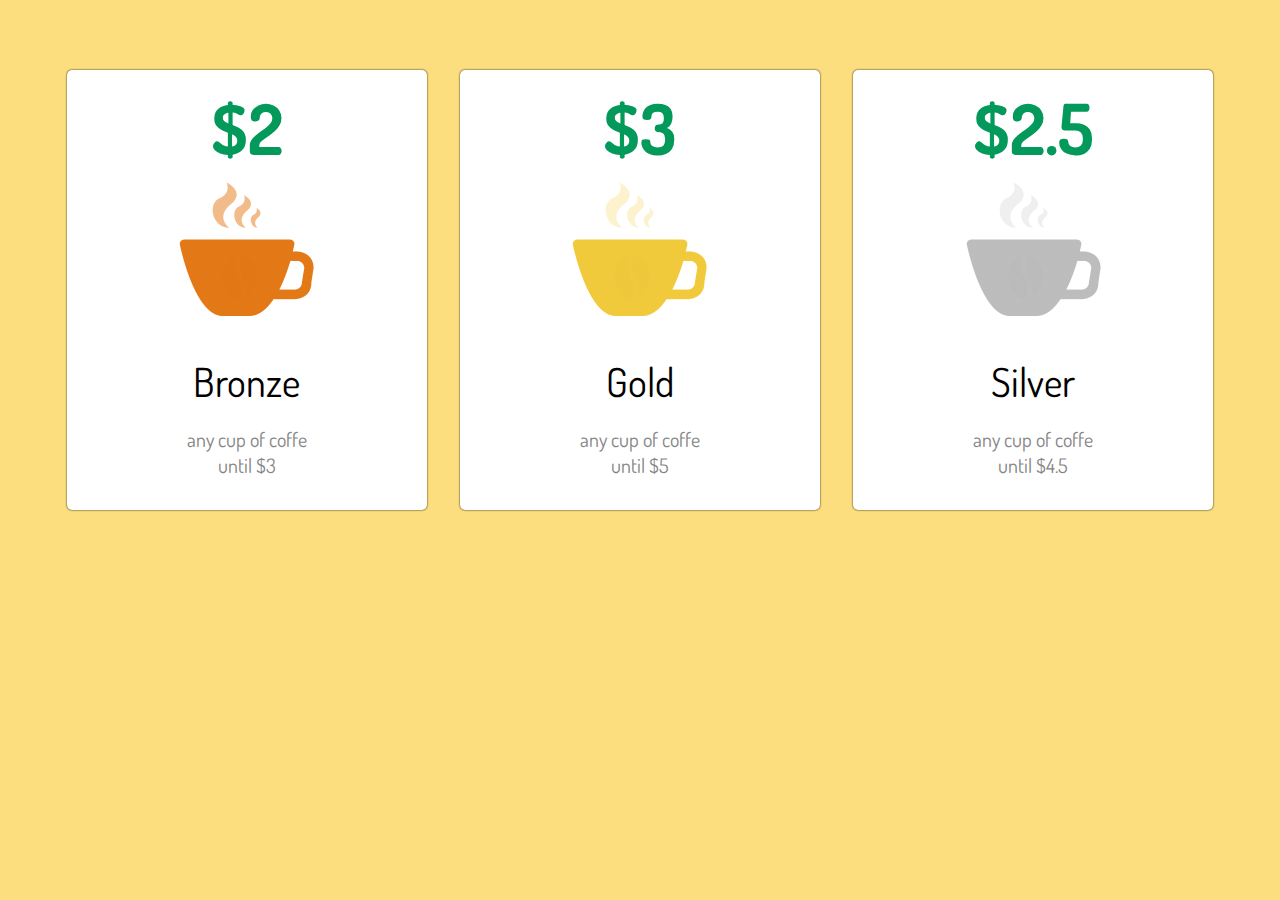
<file: HW1/index.html>
<!DOCTYPE html>
<html lang="en">

<head>
    <meta charset="UTF-8">
    <meta name="viewport" content="width=device-width, initial-scale=1.0">
    <link rel="stylesheet" href="style.css">
    <title>Cups of Coffe</title>
    <link rel="Icon" href="icon.svg">
    <link href="https://fonts.googleapis.com/css?family=Dosis&display=swap" rel="stylesheet">
</head>

<body>
    <main class="flex_container">
        <div class="flex1">
            <p>$2</p>
            <svg xmlns="http://www.w3.org/2000/svg" xmlns:xlink="http://www.w3.org/1999/xlink" width="135px"
                height="134px">
                <image x="0px" y="57px" width="135px" height="77px"
                    xlink:href="[data-uri]" />
                <image x="33px" y="0px" width="49px" height="46px"
                    xlink:href="[data-uri]" />
                <image opacity="0.102" x="42px" y="72px" width="36px" height="45px"
                    xlink:href="[data-uri]" />
            </svg>
            <p>Bronze</p>
            <p>any cup of coffe until $3</p>

        </div>
        <div class="flex2">
            <p>$3</p>
            <svg xmlns="http://www.w3.org/2000/svg" xmlns:xlink="http://www.w3.org/1999/xlink" width="135px"
                height="134px">
                <image x="0px" y="57px" width="135px" height="77px"
                    xlink:href="[data-uri]" />
                <image opacity="0.502" x="33px" y="0px" width="49px" height="46px"
                    xlink:href="[data-uri]" />
                <image opacity="0.102" x="42px" y="72px" width="36px" height="45px"
                    xlink:href="[data-uri]" />
            </svg>
            <p>Gold</p>
            <p>any cup of coffe until $5</p>
        </div>
        <div class="flex3">
            <p>$2.5</p>
            <svg xmlns="http://www.w3.org/2000/svg" xmlns:xlink="http://www.w3.org/1999/xlink" width="135px"
                height="134px">
                <image x="0px" y="57px" width="135px" height="77px"
                    xlink:href="[data-uri]" />
                <image opacity="0.502" x="33px" y="0px" width="49px" height="46px"
                    xlink:href="[data-uri]" />
                <image opacity="0.102" x="41px" y="72px" width="37px" height="45px"
                    xlink:href="[data-uri]" />
            </svg>
            <p>Silver</p>
            <p>any cup of coffe until $4.5</p>
        </div>
    </main>
</body>

</html>
</file>
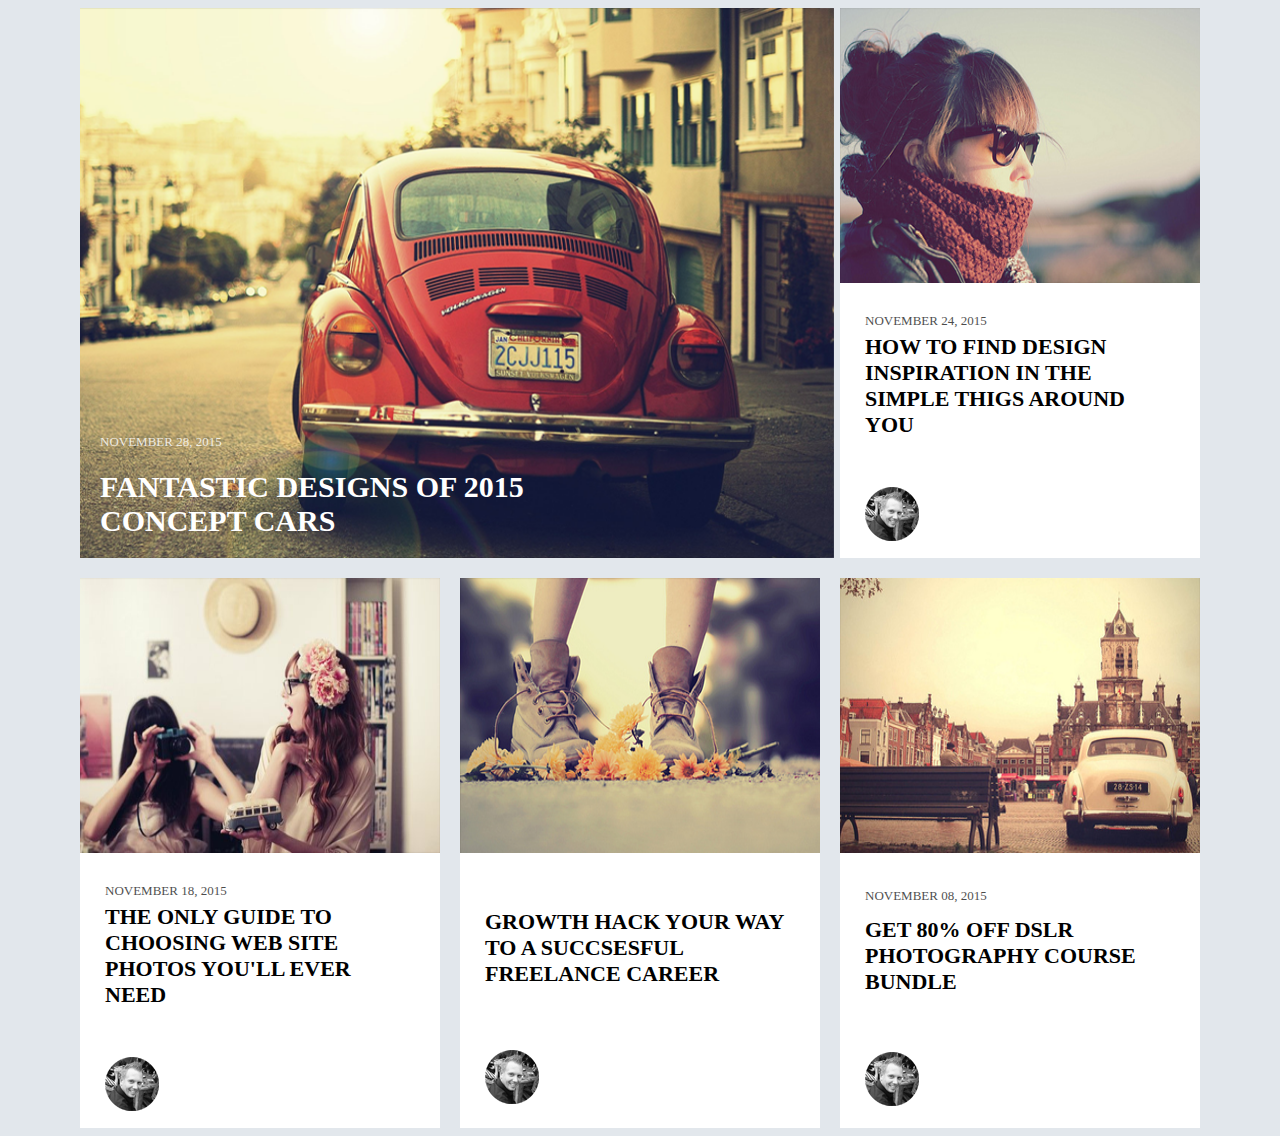
<file: HW2/index.html>
<!DOCTYPE html>
<html lang="en">

<head>
    <meta charset="UTF-8">
    <meta name="viewport" content="width=device-width, initial-scale=1.0">
    <title>Flexbox</title>
    <link rel="stylesheet" href="style.css">
    <link rel="icon" href="icon.svg">
</head>

<body>
    <main class="content_flex">
        <div class="flex_one">
            <img src="img/Layer 8.png" alt="">
            <div>
                <p>NOVEMBER 28, 2015</p>
                <h1>FANTASTIC DESIGNS OF 2015 CONCEPT CARS</h1>
            </div>
            <svg xmlns="http://www.w3.org/2000/svg" xmlns:xlink="http://www.w3.org/1999/xlink" width="740px"
                height="494px">
                <defs>
                    <lineargradient id="PSgrad_0" x1="0%" x2="0%" y1="100%" y2="0%">
                        <stop offset="0%" stop-color="rgb(0,0,0)" stop-opacity="0.6" />
                        <stop offset="100%" stop-color="rgb(0,0,0)" stop-opacity="0" />
                    </lineargradient>

                </defs>
                <path fill-rule="evenodd" fill="none"
                    d="M-0.000,-0.000 L740.000,-0.000 L740.000,494.000 L-0.000,494.000 L-0.000,-0.000 Z" />
                <path fill="url(#PSgrad_0)"
                    d="M-0.000,-0.000 L740.000,-0.000 L740.000,494.000 L-0.000,494.000 L-0.000,-0.000 Z" />
            </svg>
        </div>
        <div class="flex_two">
            <img src="img/Layer 2.png" alt="">
            <div>
                <p>NOVEMBER 24, 2015</p>
                <h1>HOW TO FIND DESIGN INSPIRATION IN THE SIMPLE THIGS AROUND YOU</h1>
                <svg xmlns="http://www.w3.org/2000/svg" xmlns:xlink="http://www.w3.org/1999/xlink" width="54px"
                    height="54px">
                    <image x="0px" y="0px" width="54px" height="54px"
                        xlink:href="[data-uri]" />

                </svg>
            </div>
        </div>
        <div class="flex_three">
            <img src="img/Layer 5.png" alt="">
            <div>
                <p>NOVEMBER 18, 2015</p>
                <h1>THE ONLY GUIDE TO CHOOSING WEB SITE PHOTOS YOU'LL EVER NEED</h1>
                <svg xmlns="http://www.w3.org/2000/svg" xmlns:xlink="http://www.w3.org/1999/xlink" width="54px"
                    height="54px">
                    <image x="0px" y="0px" width="54px" height="54px"
                        xlink:href="[data-uri]" />

                </svg>
            </div>
        </div>
        <div class="flex_four">
            <img src="img/Layer 7.png" alt="">
            <div>
                <p> </p>
                <h1>GROWTH HACK YOUR WAY TO A SUCCSESFUL FREELANCE CAREER</h1>
                <svg xmlns="http://www.w3.org/2000/svg" xmlns:xlink="http://www.w3.org/1999/xlink" width="54px"
                    height="54px">
                    <image x="0px" y="0px" width="54px" height="54px"
                        xlink:href="[data-uri]" />

                </svg>
            </div>
        </div>
        <div class="flex_five">
            <img src="img/Layer 9.png" alt="">
            <div>
                <p>NOVEMBER 08, 2015</p>
                <h1>GET 80% OFF DSLR PHOTOGRAPHY COURSE BUNDLE</h1>
                <svg xmlns="http://www.w3.org/2000/svg" xmlns:xlink="http://www.w3.org/1999/xlink" width="54px"
                    height="54px">
                    <image x="0px" y="0px" width="54px" height="54px"
                        xlink:href="[data-uri]" />

                </svg>
            </div>
        </div>

    </main>
</body>

</html>
</file>
<file: HW1/style.css>
*{
    box-sizing: border-box;
    transition: all .3s ease-out;
}
body{
    background-color: #fdde7e;
}
.flex_container{
    display: flex;
    width: 1200px;
    height: 500px;
    margin:40px auto;
    justify-content: space-around;
    flex-flow: row nowrap;
    align-items: center;
    text-align: center;
}
.flex1,.flex3{
    display: flex;
    flex-flow: column;
    width: 360px;
    height: 440px;
    background-color: white;
    border-radius: 5px;
    align-items: center;
    justify-content: center;
    box-shadow: 0 0 2px black;
}

.flex_container div p:first-child{
    font-family: 'Dosis', sans-serif;
    font-size: 70px;
    margin: 0px 0px 10px 0px;
    text-align: center;
    color: #02995b;
    font-weight: bolder;
}
.flex_container div p:nth-of-type(2){
font-size: 40px;
font-family: 'Dosis', sans-serif;
margin-bottom: 0;
margin-top: 30;
}
.flex_container div p:last-child{
    font-family: 'Dosis', sans-serif;
    font-size: 20px;
    max-width: 40%;
    text-align: center;
    color: #858585;
}
.flex2{
    flex-direction: column;
    width: 360px;
    height: 500px;
    background-color: white;
    border-radius: 5px;
    margin: 0 -20px;
    display: flex;
    align-items: center;
    justify-content: center;
    box-shadow: 0 0 2px black;
}

.flex2:not(:hover){
    width: 360px;
    height: 440px;
}
.flex2:hover p:first-child{
    font-size: 80px;
    padding-bottom: 20px;
}
.flex2:hover p:nth-of-type(2){
    font-size: 50px;
}
.flex2:hover p:nth-of-type(3){
    font-size: 23px;
}

.flex1:hover, .flex3:hover{
    width: 360px;
    height: 500px;}

    .flex1:hover p:first-child, .flex3:hover p:first-child{
        font-size: 80px;
        padding-bottom: 20px;
    }
    .flex1:hover p:nth-of-type(2), .flex3:hover p:nth-of-type(2){
        font-size: 50px;
    }
    .flex1:hover p:nth-of-type(3), .flex3:hover p:nth-of-type(3){
        font-size: 23px;
    }
</file>
<file: HW2/style.css>
*{
    box-sizing: border-box;
    transition: all .2s ease-out;
}
body{
    background-color: #e2e7ec;
}
.content_flex{
    width: 1120px;
    height: 1120px;
    flex-flow: row wrap;
    align-items: flex-start;
    justify-content: space-between;
    display: flex;
    margin: 0 auto;
    align-content: space-between;
}
.content_flex>div{
    background-color: black;
    display: flex;}
    

.content_flex .flex_one{
height: 550px;
width: 740px;
justify-content: flex-start;
align-items: flex-end;

}
.flex_one div{
    margin-left: 20px;
    color:white;
    font-family: Cambria, Cochin, Georgia, Times, 'Times New Roman', serif;
    position: absolute;
    
}
.flex_one h1{
    font-size: 30px;
    max-width: 70%;
}
.flex_one p{
    font-size: 13px;
    opacity: 0.8;
}
.flex_one img{
    height: 100%;
}
.flex_one svg{
    position: absolute;
    display: none;
}
.flex_one:hover img{
opacity: 0.8;
}
.content_flex:not(.flex_one) div:hover *{
    opacity: 0.9;
}
.content_flex .flex_two, .flex_three, .flex_four, .flex_five{
    height: 550px;
    flex-direction: column;
    width: 360px;
}
.content_flex :not(.flex_one) img{
height: 50%;}

.content_flex :not(.flex_one) div{
    flex-direction: column;
    display: flex;
    height: 50%;
    justify-content: space-around;
    background-color: white;
    padding-left: 25px;
    font-family: Cambria, Cochin, Georgia, Times, 'Times New Roman', serif
}
.content_flex :not(.flex_one) div h1{
    font-size: 22px;
    margin-top: -30px;
    max-width: 90%;
}
.content_flex :not(.flex_one) div p{
font-size: 13px;
opacity: 0.7;
margin-bottom: 0;
max-width: 50%;
}
</file>
